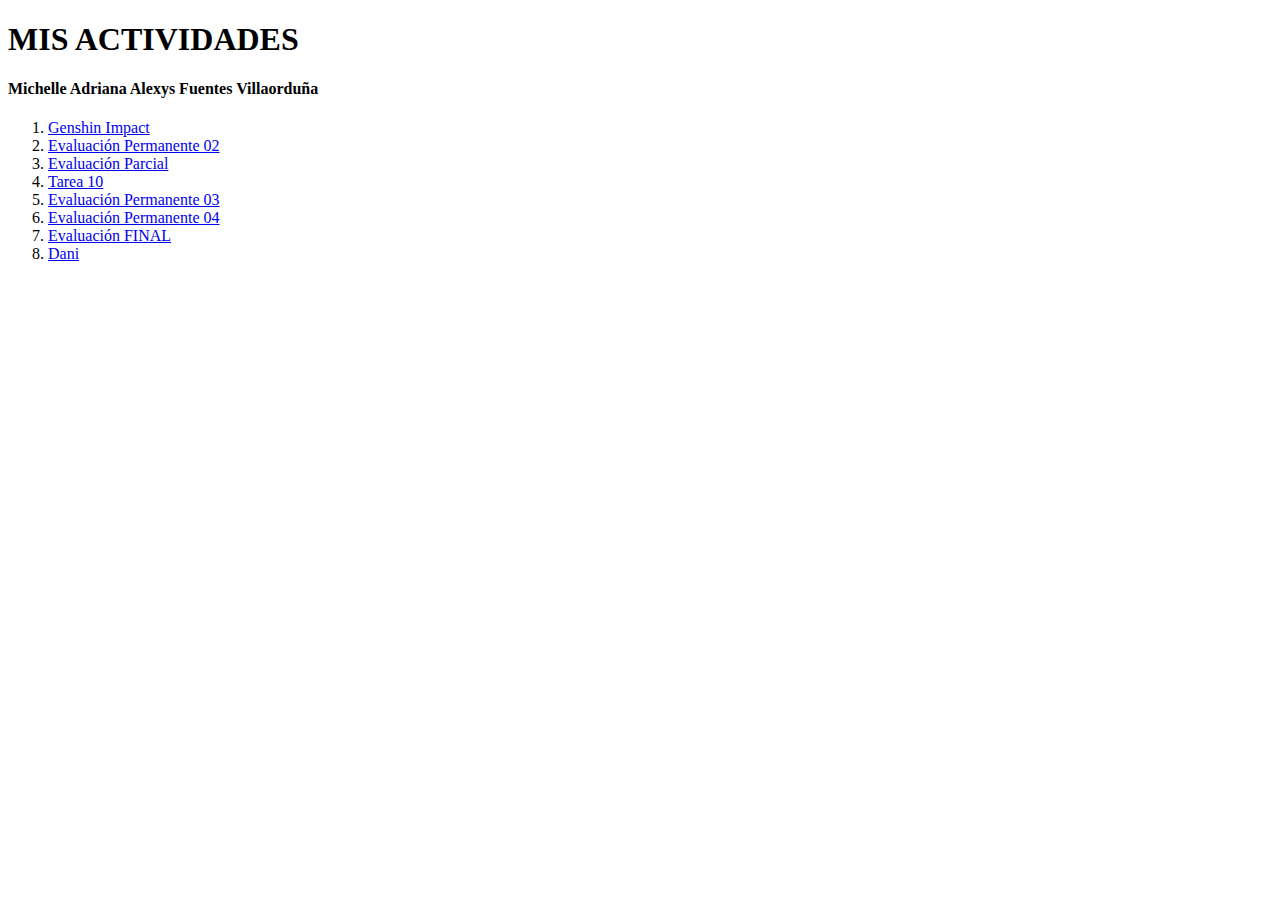
<file: index.html>
<!DOCTYPE html>
<html lang="en">
<head>
    <meta charset="UTF-8">
    <meta name="viewport" content="width=device-width, initial-scale=1.0">
    <title>MIS ACTIVIDADES</title>
</head>
<body>
    <main>
        <header>
            <h1>MIS ACTIVIDADES</h1>
            <h4>Michelle Adriana Alexys Fuentes Villaorduña</h4>
        </header>
        <article>
            <ol>
                <li><a href="Genshin-Impact/Index.html">Genshin Impact</a></li>
                <li><a href="EP2/index.html">Evaluación Permanente 02</a></li>
                <li><a href="evaluacionparcial/index.html">Evaluación Parcial</a></li>
                <li><a href="Tarea10/Index.html">Tarea 10</a></li>
                <li><a href="Evaluacion03/Index.html">Evaluación Permanente 03</a></li>
                <li><a href="evaluacion04/">Evaluación Permanente 04</a></li>
                <li><a href="evaluacionFinal/">Evaluación FINAL</a></li>
                <li><a href="dani_proyecto/">Dani</a></li>

            </ol>
        </article>
    </main>
</body>
</html>
</file>
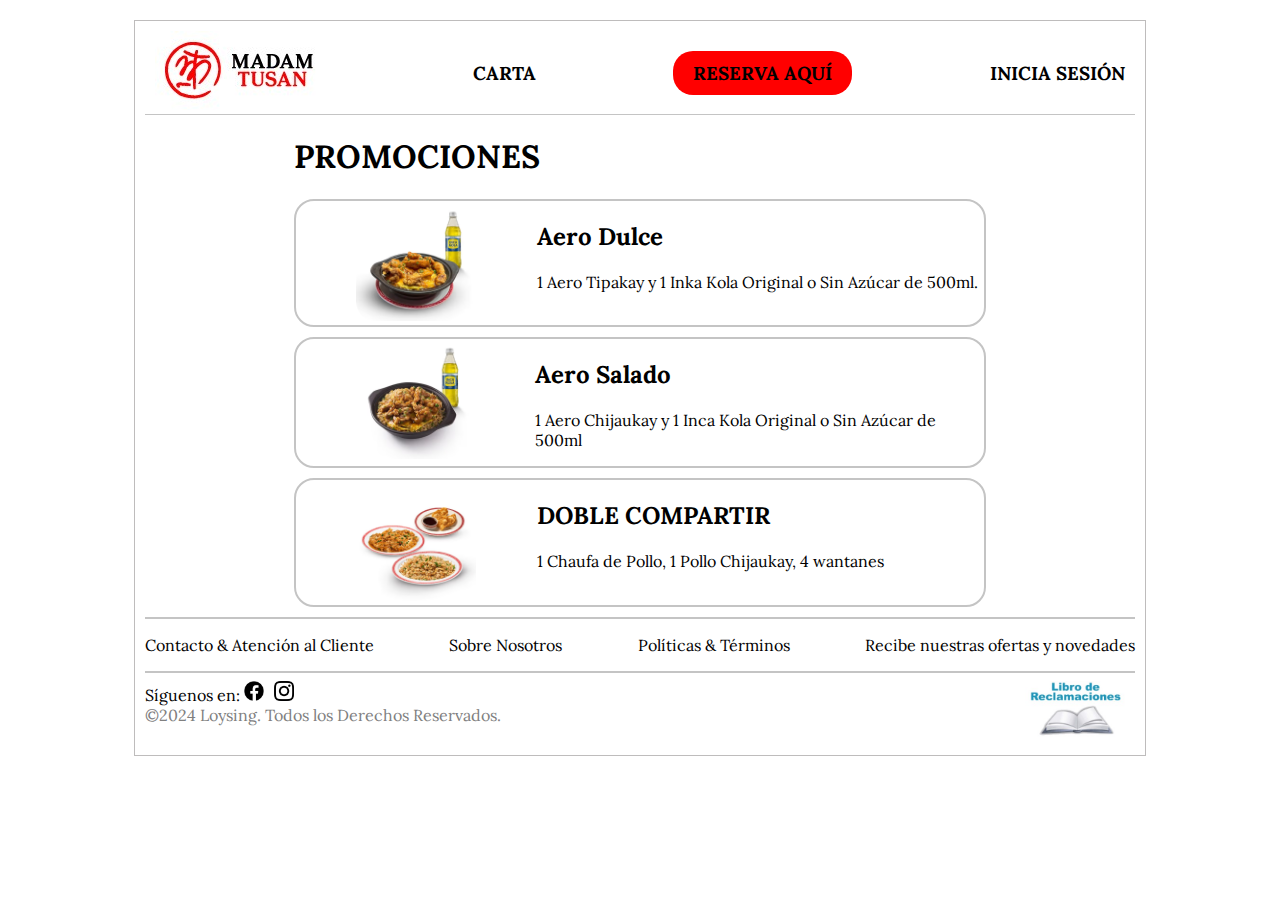
<file: EP2/index.html>
<!DOCTYPE html>
<html lang="en">
<head>
    <meta charset="UTF-8">
    <meta name="viewport" content="width=device-width, initial-scale=1.0">
    <title>Madame Tusan</title>
    <link rel="shortcut icon" href="IMG/favicon.png" type="image/x-icon">
    <link href="https://fonts.googleapis.com/css2?family=Lora:ital,wght@0,400..700;1,400..700&display=swap" rel="stylesheet">
    <link rel="stylesheet" href="estilo.css">
</head>
<body>
    <main>
        <div id="encabezado">
            
            <div> 
                <a href="index.html">
                    <img src="IMG/logoprincipal.png" alt="logoImagen">
                </a>
            </div>
            <h3><a href="menu.html" target="_blank">
                CARTA </a>
            </h3>
        
            <h3 id="boton"><a href="" >RESERVA AQUÍ</a></h3> 
            <h3><a href=""> INICIA SESIÓN</a></h3>
        
        </div>

        <div id="cuerpoprincipal">
            <h1>PROMOCIONES</h1>
            <div class="menu 1">
                <div class="chaufa">
                    <img src="IMG/AERO_DULCE_202312121119255687.avif" alt="chaufaDulceIMG" >
                </div>
                <div>
                    <h2>Aero Dulce</h2>
                    <p>1 Aero Tipakay y 1 Inka Kola Original o Sin Azúcar de 500ml.</p>
                </div>
            </div>
            <div class="menu 2">
                <div class="chaufa">
                    <img src="IMG/AERO_SALADO_202312121116370944.avif" alt="chaufaSaladoIMG" > 
                </div>
                <div>
                    <h2>Aero Salado</h2>
                    <p>1 Aero Chijaukay y 1 Inca Kola Original o Sin Azúcar de 500ml</p>
                </div>
            </div>
            <div class="menu 3">
                <div class="chaufa">
                    <img src="IMG/DOBLE_COMPARTIR_202310191048059430.avif" alt="chaufaCompartirIMG" >
                </div>
                <div>
                    <h2>DOBLE COMPARTIR</h2>
                    <p>1 Chaufa de Pollo, 1 Pollo Chijaukay, 4 wantanes</p>
                </div>
            </div>
        </div>
        <hr>
        <div id="menudos">
            <ul>
                <li><a href="">Contacto & Atención al Cliente</a></li>
                <li><a href="">Sobre Nosotros</a></li>
                <li><a href="">Políticas & Términos</a></li>
                <li><a href="">Recibe nuestras ofertas y novedades</a></li>
            </ul>
        </div>
        <hr>
        <div id="pie">
            <div>
                <div id="redes">
                    <div>Síguenos en: <a href="https://www.facebook.com/MadamTusan"><img src="IMG/facebook.png" alt="facebookIMG" height="20px"></a></div>
                    <div id="ins"><a href="https://www.instagram.com/madamtusanperu/"><img src="IMG/instagram.png" alt="instagramIMG" height="20px"></a></div>
                </div>
                
                <div id="copy">©2024 Loysing. Todos los Derechos Reservados.</div>
            </div>
            <div>
                <a href="https://librodereclamaciones.franquiciasperu.com/Reclamo/RegistrarReclamo?idmarca=101"><img src="IMG/reclamaciones.png" alt="reclamacionesLiroIMG" height="60px"></a>
            </div>
        </div>
    </main>
</body>
</html>
</file>
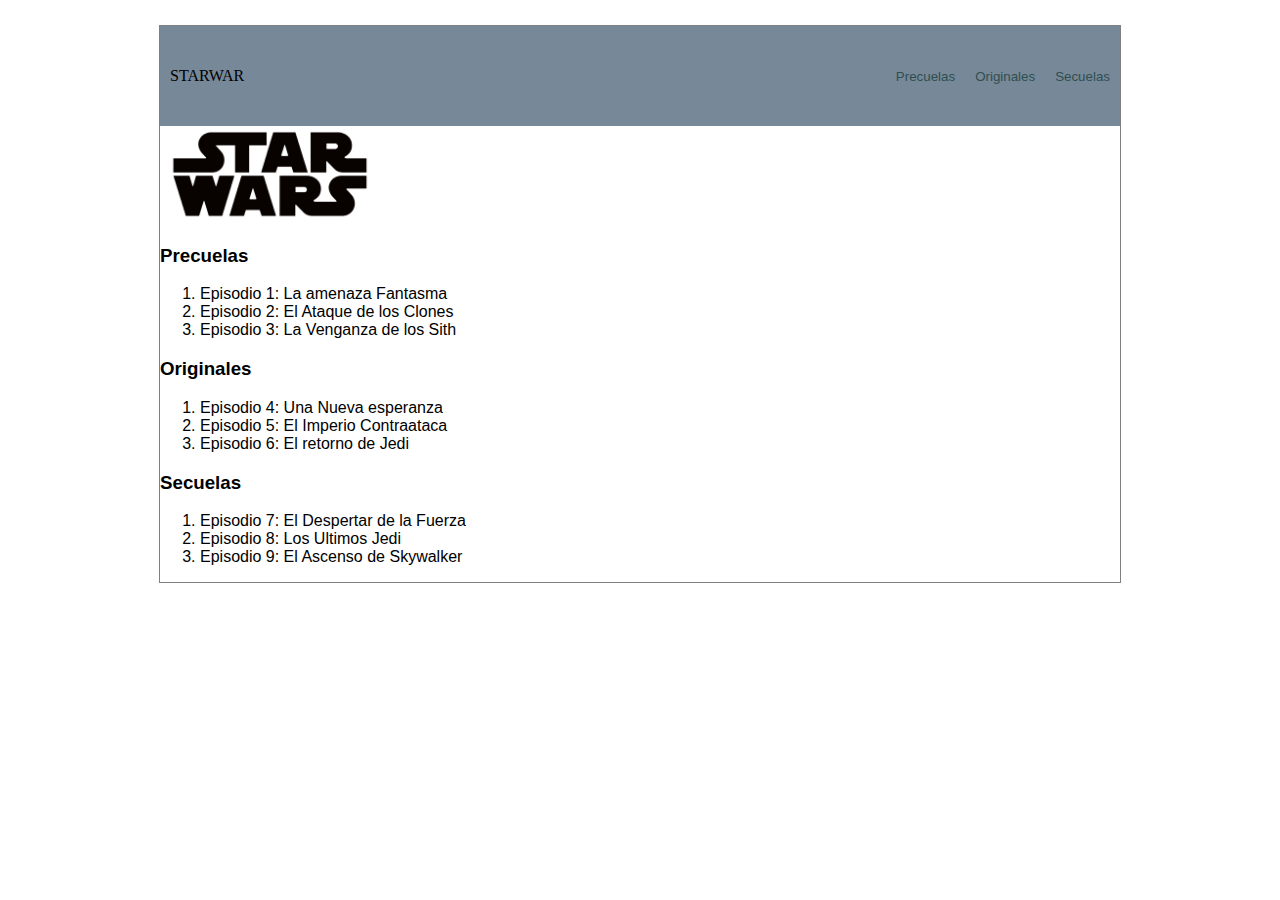
<file: sesion06/index.html>
<!DOCTYPE html>
<html lang="en">
<head>
  <meta charset="UTF-8">
  <meta name="viewport" content="width=device-width, initial-scale=1.0">
  <title>StarWar</title>
  <link rel="stylesheet" href="estilo.css">
</head>
<body>
  <div id="contenedor">
    <div id="cabecera">
      <div id="titulo">StarWar</div>
      <div id="menu">
        <ul>
          <li><a href="#precuelas">Precuelas</a></li>
          <li><a href="#originales">Originales</a></li>
          <li><a href="#secuelas">Secuelas</a></li>
        </ul>
      </div>
    </div>
    <div id="contenido">
      <div id="logo">
        <img src="img/star-wars-logo.png" alt="">
      </div>
      <div id="seccion">
        <div class="articulo uno">
          <h3 id="precuelas">Precuelas</h3>
          <ol>
            <li>Episodio 1: La amenaza Fantasma</li>
            <li>Episodio 2: El Ataque de los Clones</li>
            <li>Episodio 3: La Venganza de los Sith</li>
          </ol>
        </div>
        <div class="articulo dos">
          <h3 id="originales">Originales</h3>
          <ol>
            <li>Episodio 4: Una Nueva esperanza</li>
            <li>Episodio 5: El Imperio Contraataca</li>
            <li>Episodio 6: El retorno de Jedi</li>
          </ol>
        </div>
        <div class="articulo tres">
          <h3 id="secuelas">Secuelas</h3>
          <ol>
            <li>Episodio 7: El Despertar de la Fuerza</li>
            <li>Episodio 8: Los Ultimos Jedi</li>
            <li>Episodio 9: El Ascenso de Skywalker</li>
          </ol>
        </div>
      </div>
    </div>
  </div>
  
</body>
</html>
</file>
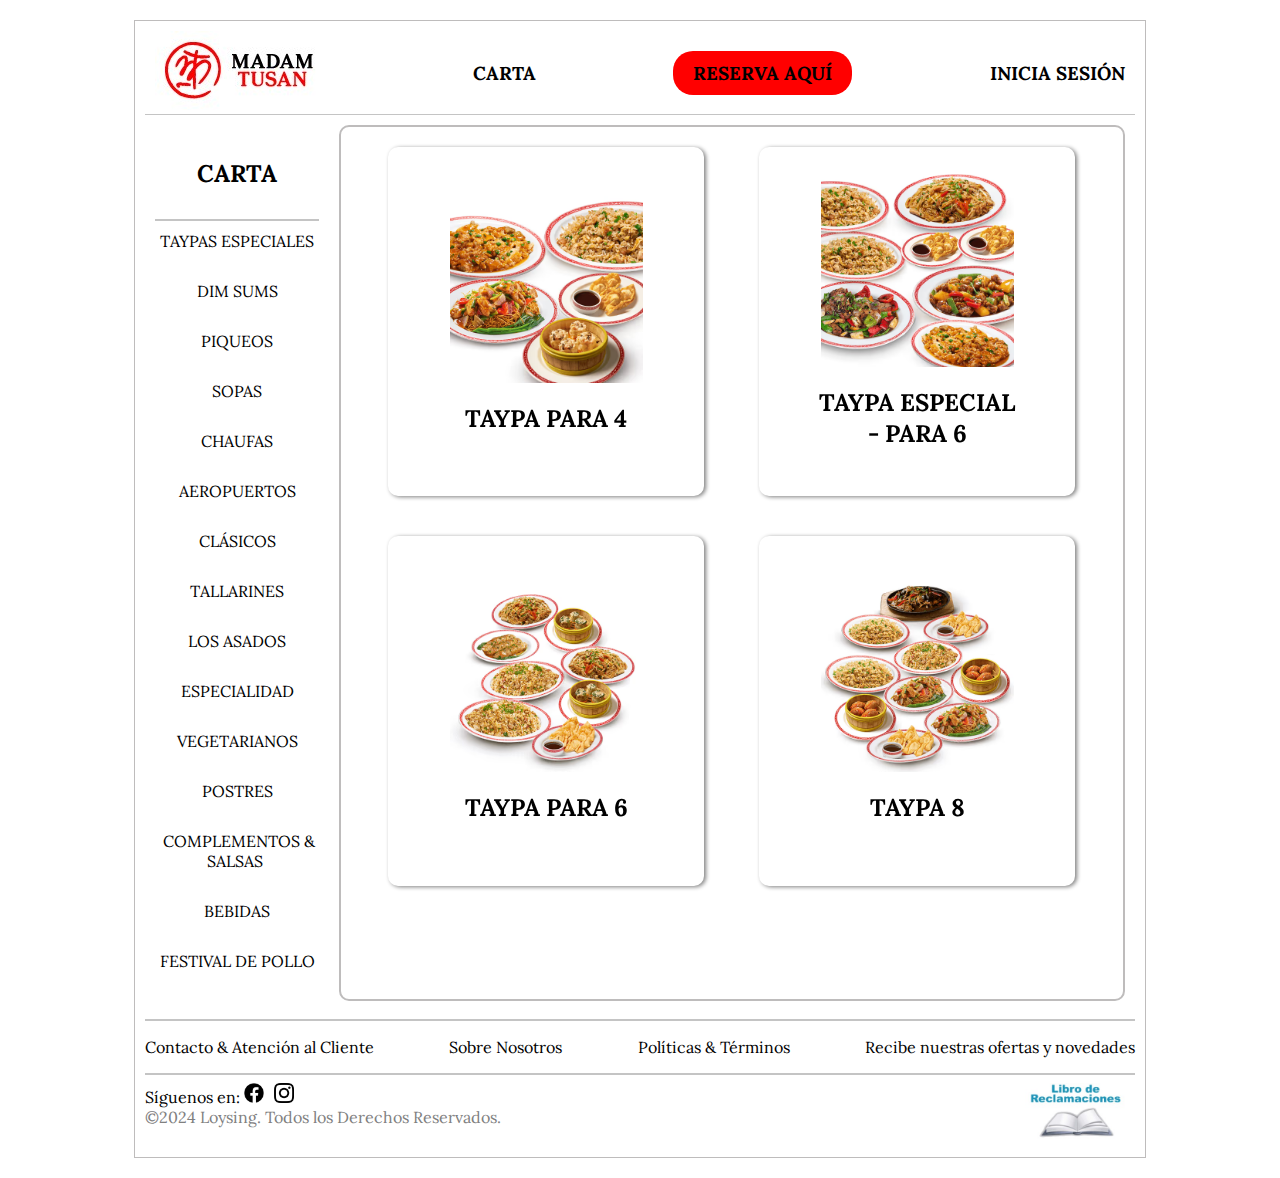
<file: EP2/menu.html>
<!DOCTYPE html>
<html lang="en">
<head>
    <meta charset="UTF-8">
    <meta name="viewport" content="width=device-width, initial-scale=1.0">
    <title>Madam Tusan</title>
    <link rel="shortcut icon" href="IMG/favicon.png" type="image/x-icon">
    <link href="https://fonts.googleapis.com/css2?family=Lora:ital,wght@0,400..700;1,400..700&display=swap" rel="stylesheet">
    <link rel="stylesheet" href="estilo.css">
    <link rel="stylesheet" href="estlo2.css">
</head>
<body>
    <main>
        <div id="encabezado">
            
            <div> 
                <a href="index.html">
                    <img src="IMG/logoprincipal.png" alt="logoImagen">
                </a>
            </div>
            <h3><a href="menu.html" target="_blank">
                CARTA </a>
            </h3>
        
            <h3 id="boton"><a href="" >RESERVA AQUÍ</a></h3> 
            <h3><a href=""> INICIA SESIÓN</a></h3>
        
    </div>
        <div id="cuerpo">
            <div id="menucarta">
                <ul id="carta">
                    <li>
                    <h2>CARTA</h2>
                    </li>
                    <hr>
                    <li><a href="">TAYPAS ESPECIALES </a></li>
                    <li><a href="">DIM SUMS</a></li>
                    <li><a href="">PIQUEOS</a></li>
                    <li><a href="">SOPAS</a></li>
                    <li><a href="">CHAUFAS</a></li>
                    <li><a href="">AEROPUERTOS</a></li>
                    <li><a href="">CLÁSICOS</a></li>
                    <li><a href="">TALLARINES</a></li>
                    <li><a href="">LOS ASADOS</a></li>
                    <li><a href="">ESPECIALIDAD</a></li>
                    <li><a href="">VEGETARIANOS</a></li>
                    <li><a href="">POSTRES</a></li>
                    <li><a href="">COMPLEMENTOS & SALSAS</a></li>
                    <li><a href="">BEBIDAS</a></li>
                    <li><a href="">FESTIVAL DE POLLO</a></li>
                </ul>
            </div>
            
            <div id="panelesmenu">
                <div class="parte uno">
                    <div class="panel 1">
                        <img src="IMG/menupara4.avif" alt="menuCuatro" width="250px" class="comida">
                        <h2>TAYPA PARA 4</h2>
                    </div>
                    <div class="panel 2">
                        <img src="IMG/menupara6.avif" alt="menuSeis" width="250px" class="comida">
                        <h2>TAYPA PARA 6</H2>
                    </div>
                </div>
                <div class="parte dos">
                    <div class="panel 3">
                        <img src="IMG/menuespecial6.avif" alt="menuEspecialSeis" width="250px" class="comida">
                        <h2>TAYPA ESPECIAL <br> - PARA 6</h2>
                    </div>
                    <div class="panel 4">
                        <img src="IMG/menupara8.avif" alt="MenuOcho" width="250px" class="comida">
                        <h2>TAYPA 8</h2>
                    </div>
                </div>
                
            </div>
        </div>
        <hr>
        <div id="menudos">
            <ul>
                <li><a href="">Contacto & Atención al Cliente</a></li>
                <li><a href="">Sobre Nosotros</a></li>
                <li><a href="">Políticas & Términos</a></li>
                <li><a href="">Recibe nuestras ofertas y novedades</a></li>
            </ul>
        </div>
        <hr>
        <div id="pie">
            <div>
                <div id="redes">
                    <div>Síguenos en: <a href="https://www.facebook.com/MadamTusan"><img src="IMG/facebook.png" alt="facebookIMG" height="20px"></a></div>
                    <div id="ins"><a href="https://www.instagram.com/madamtusanperu/"><img src="IMG/instagram.png" alt="instagramIMG" height="20px"></a></div>
                </div>
                
                <div id="copy">©2024 Loysing. Todos los Derechos Reservados.</div>
            </div>
            <div>
                <a href="https://librodereclamaciones.franquiciasperu.com/Reclamo/RegistrarReclamo?idmarca=101"><img src="IMG/reclamaciones.png" alt="reclamacionesLiroIMG" height="60px"></a>
            </div>
        </div>
    </main>
</body>
</html>
</file>
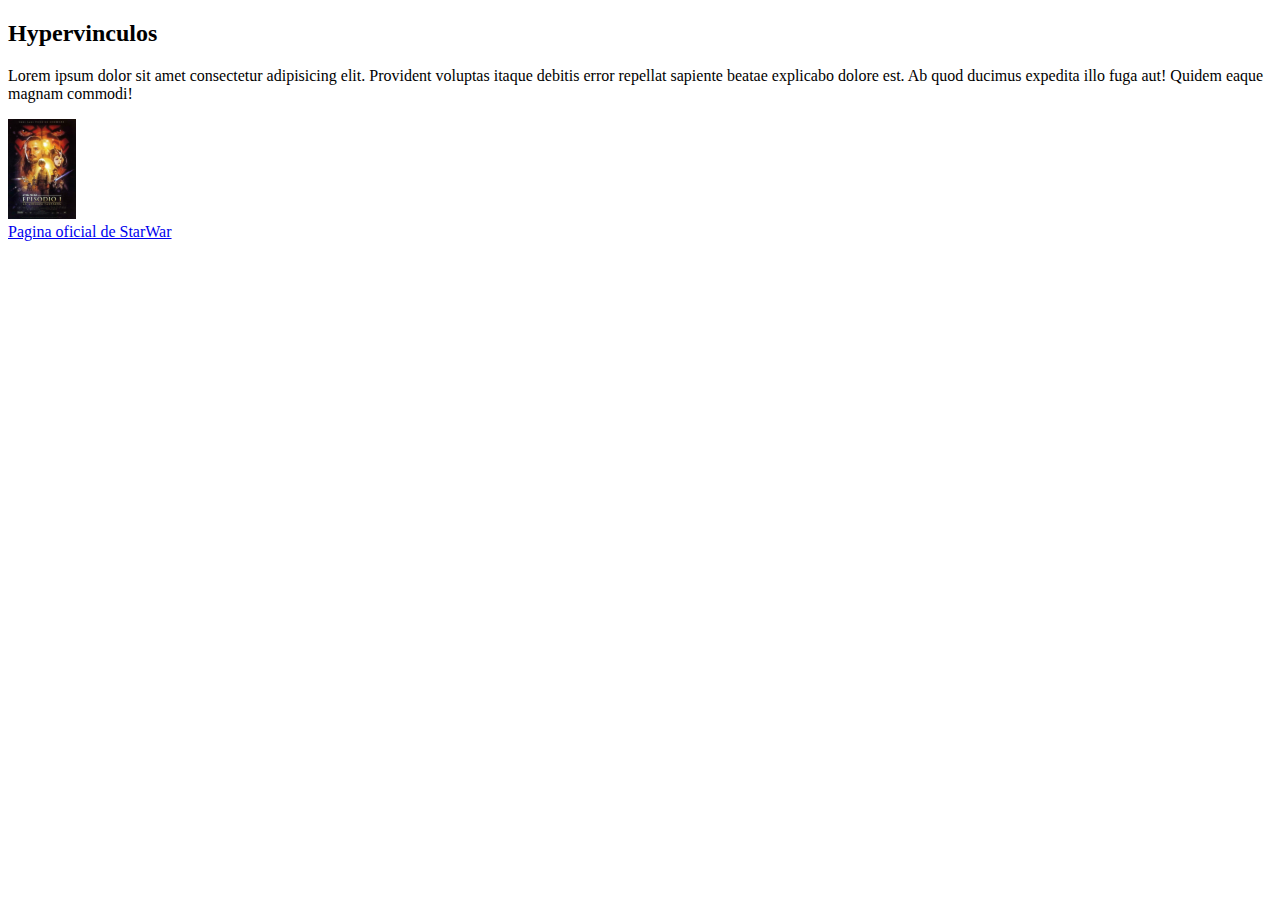
<file: sesion06/ejemplo.html>
<!DOCTYPE html>
<html lang="en">
<head>
  <meta charset="UTF-8">
  <meta name="viewport" content="width=device-width, initial-scale=1.0">
  <title>sesion05</title>
</head>
<body>
  <div id="contenedor">
    <h2>Hypervinculos</h2>
    <p>Lorem ipsum dolor sit amet consectetur adipisicing elit. Provident voluptas itaque debitis error repellat sapiente beatae explicabo dolore est. Ab quod ducimus expedita illo fuga aut! Quidem eaque magnam commodi!</p>
    
      <a href="episodio1.html#final" target="_blank"><img src="la-amenaza-fantasma-1575448990.jpg" alt="" height="100"></a>
      
      <br>
      <a href="https://www.starwars.com/" target="_blank">Pagina oficial de StarWar</a>
    
  </div>
  
</body>
</html>
</file>
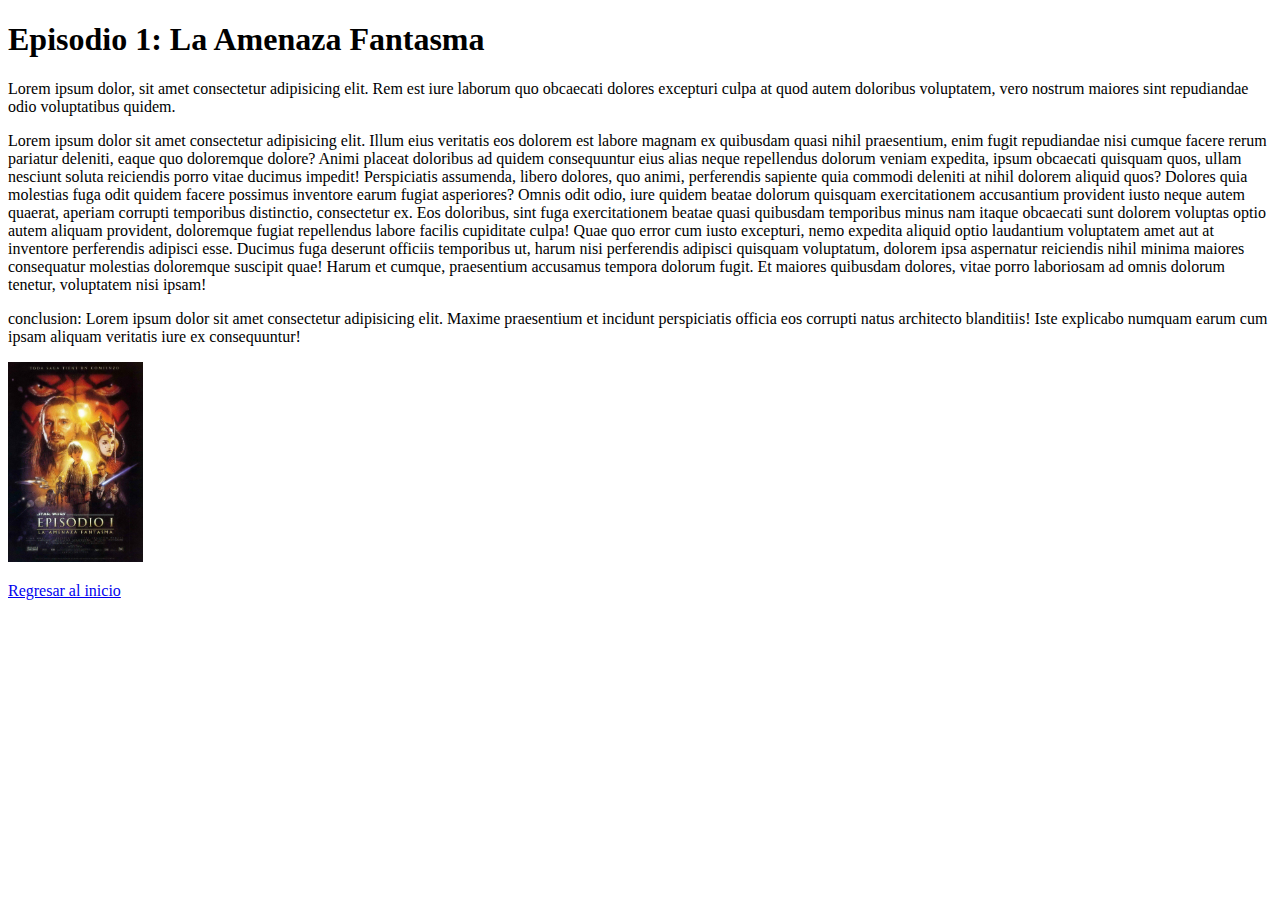
<file: sesion06/episodio1.html>
<!DOCTYPE html>
<html lang="en">
<head>
  <meta charset="UTF-8">
  <meta name="viewport" content="width=device-width, initial-scale=1.0">
  <title>Episodio 1</title>
</head>
<body>
  <div>
    <h1>Episodio 1: La Amenaza Fantasma</h1>
    <p>Lorem ipsum dolor, sit amet consectetur adipisicing elit. Rem est iure laborum quo obcaecati dolores excepturi culpa at quod autem doloribus voluptatem, vero nostrum maiores sint repudiandae odio voluptatibus quidem.</p>
    <p>Lorem ipsum dolor sit amet consectetur adipisicing elit. Illum eius veritatis eos dolorem est labore magnam ex quibusdam quasi nihil praesentium, enim fugit repudiandae nisi cumque facere rerum pariatur deleniti, eaque quo doloremque dolore? Animi placeat doloribus ad quidem consequuntur eius alias neque repellendus dolorum veniam expedita, ipsum obcaecati quisquam quos, ullam nesciunt soluta reiciendis porro vitae ducimus impedit! Perspiciatis assumenda, libero dolores, quo animi, perferendis sapiente quia commodi deleniti at nihil dolorem aliquid quos? Dolores quia molestias fuga odit quidem facere possimus inventore earum fugiat asperiores? Omnis odit odio, iure quidem beatae dolorum quisquam exercitationem accusantium provident iusto neque autem quaerat, aperiam corrupti temporibus distinctio, consectetur ex. Eos doloribus, sint fuga exercitationem beatae quasi quibusdam temporibus minus nam itaque obcaecati sunt dolorem voluptas optio autem aliquam provident, doloremque fugiat repellendus labore facilis cupiditate culpa! Quae quo error cum iusto excepturi, nemo expedita aliquid optio laudantium voluptatem amet aut at inventore perferendis adipisci esse. Ducimus fuga deserunt officiis temporibus ut, harum nisi perferendis adipisci quisquam voluptatum, dolorem ipsa aspernatur reiciendis nihil minima maiores consequatur molestias doloremque suscipit quae! Harum et cumque, praesentium accusamus tempora dolorum fugit. Et maiores quibusdam dolores, vitae porro laboriosam ad omnis dolorum tenetur, voluptatem nisi ipsam!</p>
    <p id="final">conclusion: Lorem ipsum dolor sit amet consectetur adipisicing elit. Maxime praesentium et incidunt perspiciatis officia eos corrupti natus architecto blanditiis! Iste explicabo numquam earum cum ipsam aliquam veritatis iure ex consequuntur!</p>
  </div>
  <img src="la-amenaza-fantasma-1575448990.jpg" alt="" height="200">
  <p>
    <a href="ejemplo.html">Regresar al inicio</a>
  </p>
  
</body>
</html>
</file>
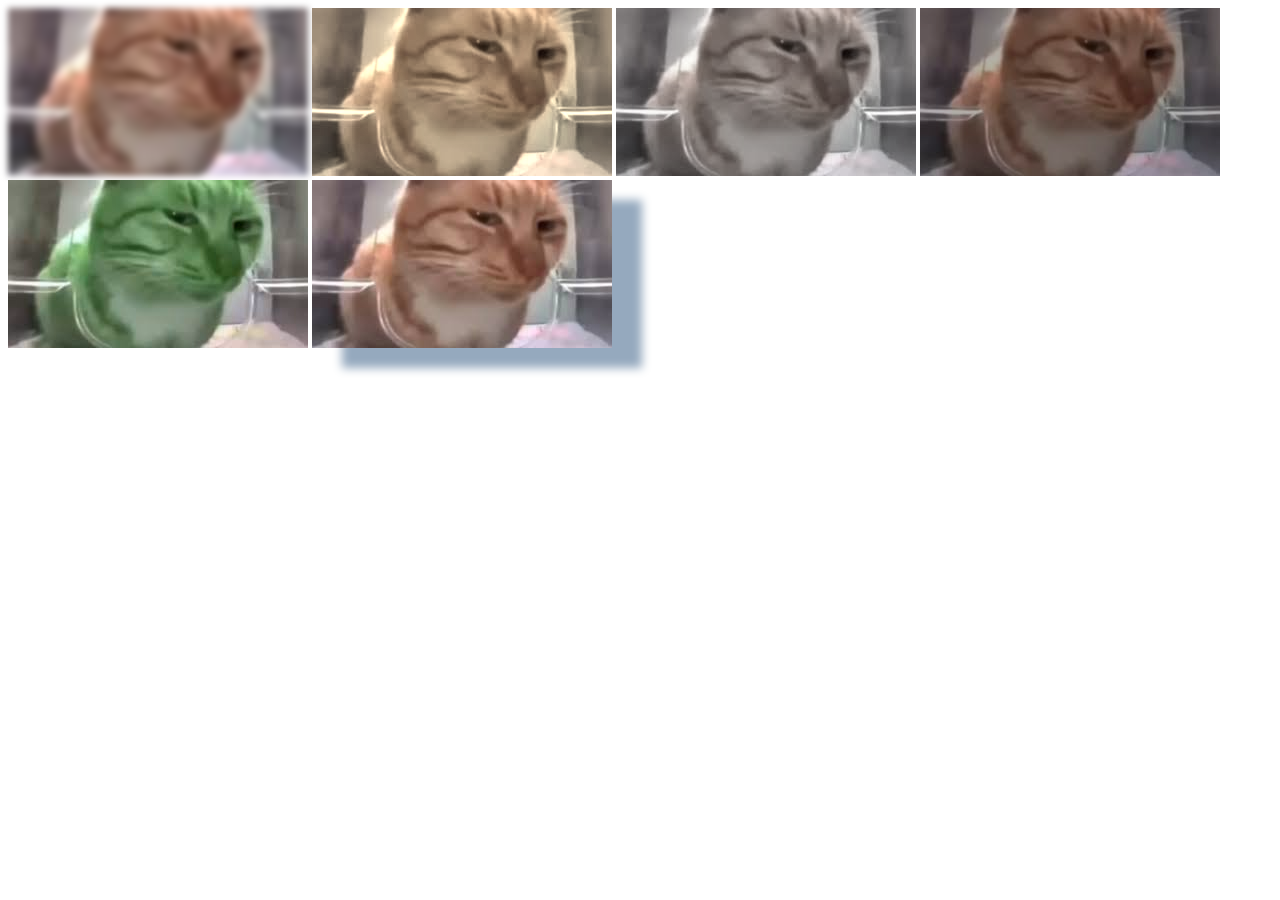
<file: sesion06/index2.html>
<!DOCTYPE html>
<html lang="en">
<head>
    <meta charset="UTF-8">
    <meta name="viewport" content="width=device-width, initial-scale=1.0">
    <title>Document</title>
    <style>
        #img1{filter: blur(3px)}
        #img2{filter: sepia(60%)}
        #img3{filter: grayscale(75%)}
        #img4{filter: brightness(70%)}
        #img5{filter: hue-rotate(90deg)}
        #img6{filter: drop-shadow(30px 20px 5px rgb(149, 169, 190))}
    </style>
</head>
<body>
    <div>
        <img src="img/mrFresh.jfif" alt="" id="img1">
        <img src="img/mrFresh.jfif" alt="" id="img2">
        <img src="img/mrFresh.jfif" alt="" id="img3">
        <img src="img/mrFresh.jfif" alt="" id="img4">
        <img src="img/mrFresh.jfif" alt="" id="img5">
        <img src="img/mrFresh.jfif" alt="" id="img6">
    </div>
</body>
</html>
</file>
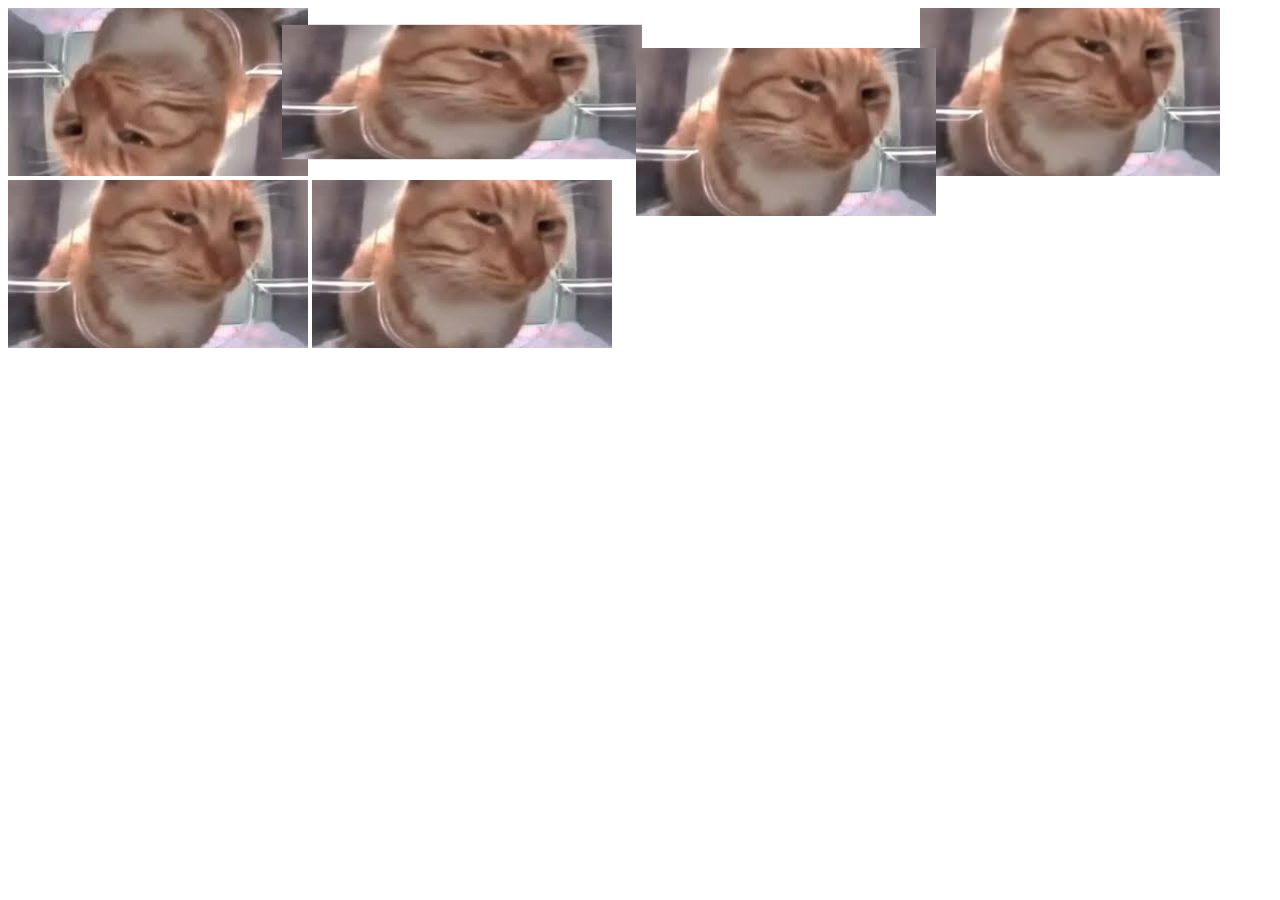
<file: sesion06/index3.html>
<!DOCTYPE html>
<html lang="en">
<head>
    <meta charset="UTF-8">
    <meta name="viewport" content="width=device-width, initial-scale=1.0">
    <title>Document</title>
    <style>
        #img1{transform: rotate(180deg);}
        #img2{transform: scale(1.2, 0.8);}
        #img3{transform: translate(20px, 40px);}
        #img4{}
        #img5{}
        #img6{}
    </style>
</head>
<body>
    <div>
        <img src="img/mrFresh.jfif" alt="" id="img1">
        <img src="img/mrFresh.jfif" alt="" id="img2">
        <img src="img/mrFresh.jfif" alt="" id="img3">
        <img src="img/mrFresh.jfif" alt="" id="img4">
        <img src="img/mrFresh.jfif" alt="" id="img5">
        <img src="img/mrFresh.jfif" alt="" id="img6">
    </div>
</body>
</html>
</file>
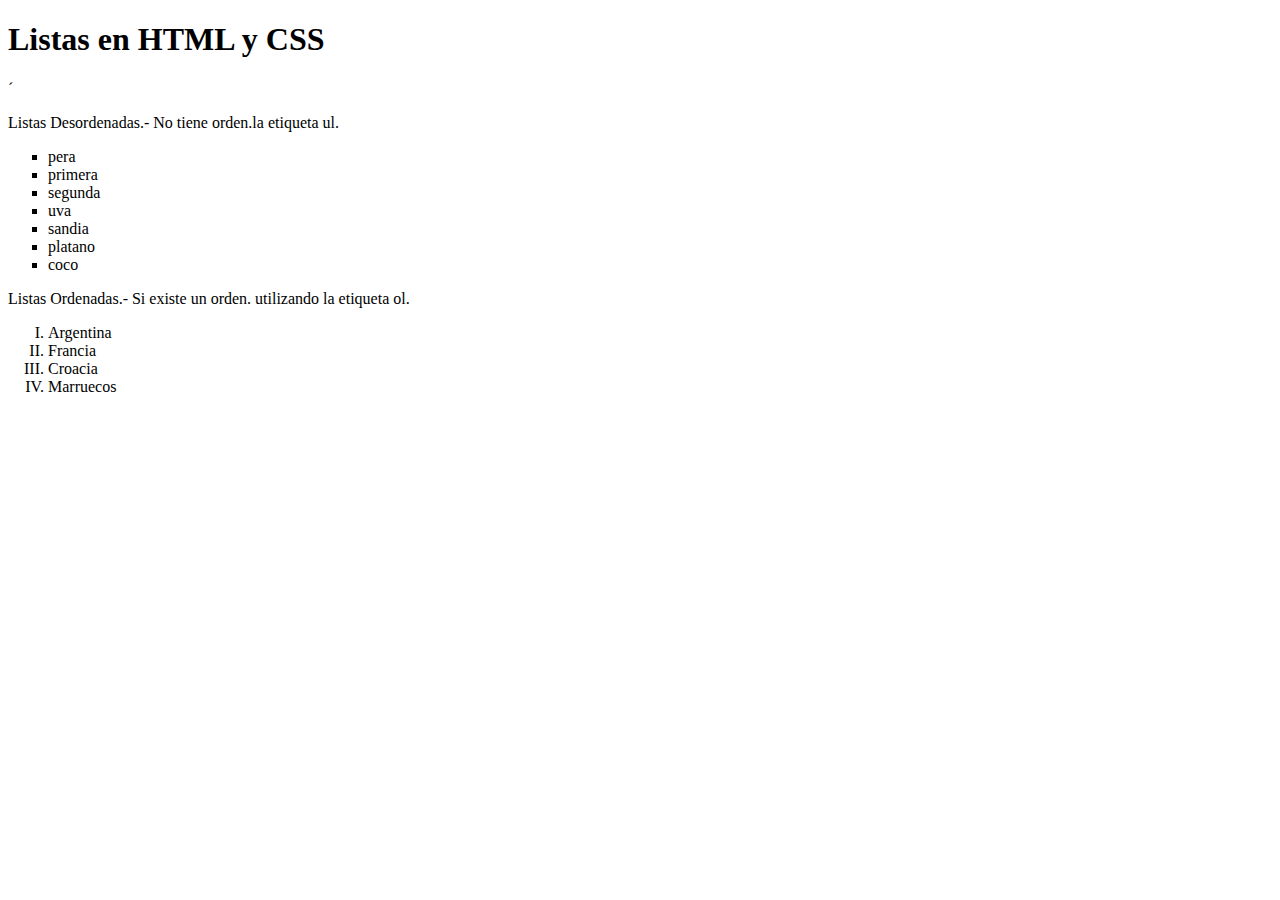
<file: sesion06/listas.html>
<!DOCTYPE html>
<html lang="en">
<head>
  <meta charset="UTF-8">
  <meta name="viewport" content="width=device-width, initial-scale=1.0">
  <title>Document</title>
  <style>
    ul{
      list-style-type: square;
    }
    ol{
      list-style-type:upper-roman;
    }
  </style>
</head>
<body>
  <div>
    <h1>Listas en HTML y CSS</h1>
    ´<p>
      Listas Desordenadas.- No tiene orden.la etiqueta ul.<br>
      <ul type="circle">
        <li>pera
           <li>primera</li>
           <li>segunda</li>
        </li>
        <li>uva</li>
        <li>sandia</li>
        <li>platano</li>
        <li>coco</li>
      </ul>
      Listas Ordenadas.- Si existe un orden. utilizando la etiqueta ol.<br>
      <ol type="a">
        <li>Argentina</li>
        <li>Francia</li>
        <li>Croacia</li>
        <li>Marruecos</li>
      </ol>
    </p>
  </div>
  
</body>
</html>
</file>
<file: EP2/estilo.css>
*{
    padding: 0px;
    box-sizing: border-box;
    font-family: "Lora", serif;
}

main{
    height: 90%;
    width: 80%;
    padding: 10px;
    margin: 20px auto;
    border: 1px solid rgb(190, 188, 188);
}

#boton{
    border: 1px;
    border-radius: 20px;
    padding: 10px;
    background-color: red;
    color: rgb(196, 196, 196);
    text-align: center;
}

#encabezado{
    position: sticky;
    top: 0;
    display: flex;
    align-items: center;
    justify-content: space-between;
    background-color: white;
    z-index: 1;
    border: 1px solid rgb(196,);
    border-bottom: 1px solid rgb(196, 196, 196);
}

#encabezado a{
    padding: 10px;
    text-decoration: none;
    color: black;
}

#encabezado a:hover{
    color: darkred;
}

.menu{
    border: 2px solid rgb(196, 196, 196);
    border-radius: 20px;
    display: flex;
    margin: auto;
    margin-bottom: 10px;
    margin-top: 10px;
    width: 70%;

}

.chaufa img{
width: 50%;
border: 1px;
border-radius: 20px;
margin-left: 25%;
}
.chaufa{
    width: 35%;
}

#menudos ul{
    display: flex;
    align-items: center;
    justify-content: space-between;
    list-style-type: none;
    height: 100%;
}
#menudos a{
    text-decoration: none;
    color: black;
}
#menudos a:hover{
    color: darkred;
}

hr{
    border: 1px solid rgb(196, 196, 196);
}
h1{
    margin-left: 15%;
}
#redes{
    display: flex;
    
}
#ins{
    margin-left: 10px;
}
#pie{
    display: flex;
    justify-content: space-between;
}
#copy{
    color: gray;
}
</file>
<file: sesion06/estilo.css>
body{
  margin:0;
  padding:0;
}
#contenedor{
  width:75%;
  margin:25px auto;
  border:1px solid grey;
  font-family: sans-serif;
}
#cabecera{
  display:flex;
  flex-direction: row;
  flex-wrap: wrap;
  justify-content: space-between;
  height: 100px;
  align-items: center;
  background-color: lightslategray;
  position: sticky;
  top: 20px;
  z-index: 10;
  
}
#titulo{
  text-transform: uppercase;
  font-family: helvatica;
  padding:10px;
  margin-right: 5px;
}
#titulo h1{
  margin-top:5px;
  margin-bottom: 5px;
}
#menu{
  align-items:enter;
}
#menu>ul{
  display:flex;
  flex-direction: row;
  align-items: center;
  justify-content: center;
  list-style-type: none;
  font-size: 10pt;
  height: 100%;
}
#menu a{
  padding:10px;
  color:darkslategrey;
  text-decoration: none;
}
#menu a:hover{
  background-color: dimgrey;
  color:white;
/*   transition-property:all;
  transition-duration: 300m;;
  transition-timing-function: ease;
  transition-delay: 200ms; */
  transition: all 300ms ease 200ms;
}
#logo{
  height: 100px;
  
}
#logo img{
  height: 100%;
}
/* #contenido{ */
  /* height: 200px;
  overflow-y: scroll; */

/* } */
</file>
<file: EP2/estlo2.css>
#cuerpo{
    display: flex;
    justify-content: space-evenly;
    padding: 10px;
}
#panelesmenu{

    display: flex;
    justify-content: space-around;
}
#menucarta{
    margin-right: 20px;
    
}
#menucarta ul{
    align-items: center;
    justify-content: space-between;
    list-style-type: none;
    height: 95%;
    background-color: white;
    margin-top: 20%;
}
#menucarta li{
    margin-top: 10px;
    margin-bottom: 30px;
    text-align: center;
}
#menucarta a{
    padding: 4px;
    text-decoration: none;
    color: black;
}

#menucarta a:hover{
    background-color: darkred;
    color: white;
    border: 1px;
    border-radius: 17px;
}
.panel{
    margin: auto;
    margin-bottom: 40px;
    justify-content: center;
    align-items: center;
    text-align: center;
    display: flex;
    flex-direction: column;
    padding: 10%;
    height: 42%;
    width: 85%;
    background-color: white;
    filter: drop-shadow(2px 1px 2px gray);
    border: 1px;
    border-radius: 10px;
    
}
#panelesmenu{
border: 2px solid rgb(190, 188, 188);
border-radius: 10px;
box-sizing: border-box;
padding: 20px;
}
.parte{
    height: 100%;
    flex-wrap: wrap;
}
.comida{
    width: 80%;
}
</file>
